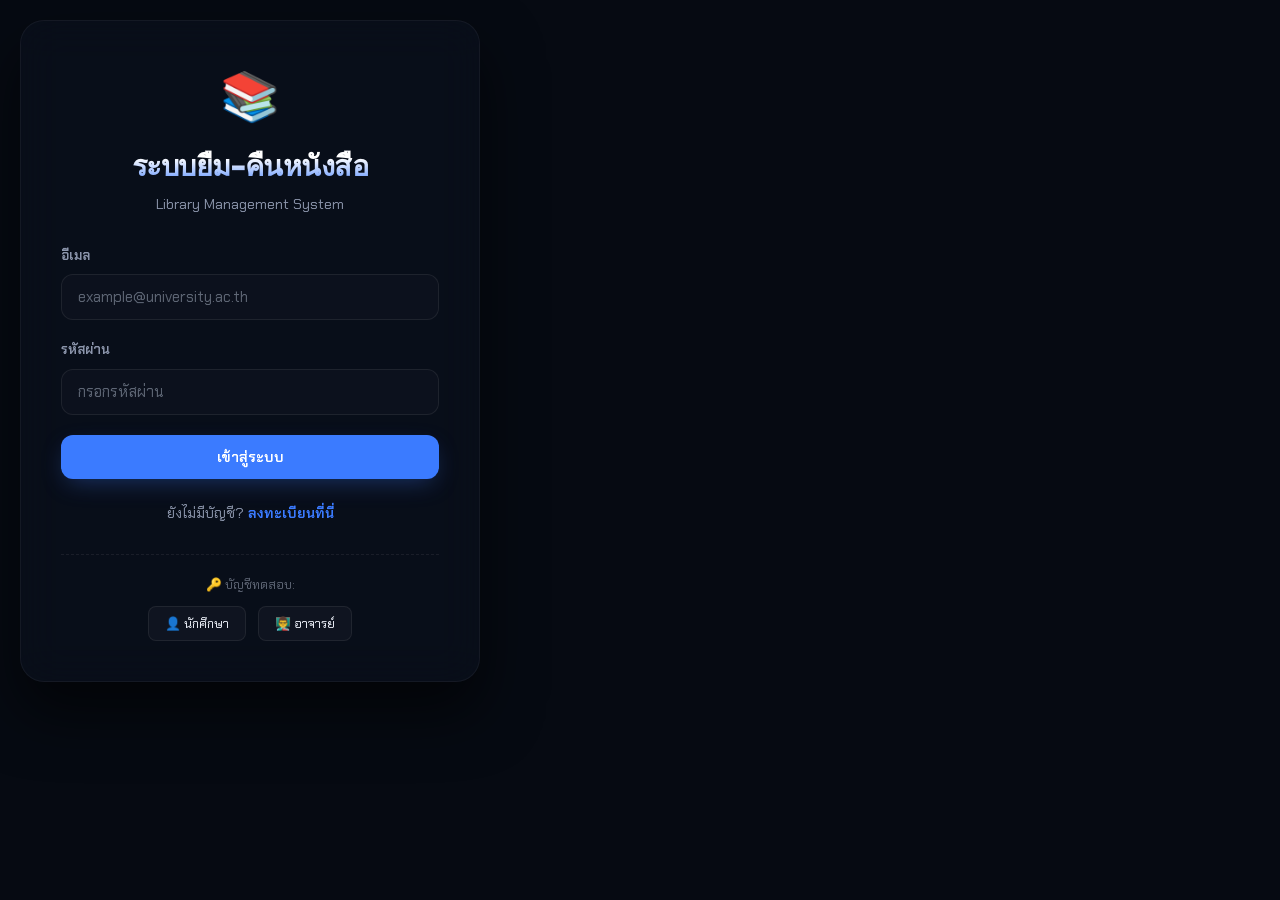
<file: index.html>
<!DOCTYPE html>
<html lang="th">
<head>
    <meta charset="UTF-8">
    <meta name="viewport" content="width=device-width, initial-scale=1.0">
    <title>ระบบยืม-คืนหนังสือ | Library System</title>
    <meta name="description" content="ระบบยืม-คืนหนังสือออนไลน์ พร้อมแจ้งเตือนเกินกำหนดคืน">
    <!-- Google Fonts: Sora (Headings) & Chakra Petch (Thai/Body) -->
    <link rel="preconnect" href="https://fonts.googleapis.com">
    <link rel="preconnect" href="https://fonts.gstatic.com" crossorigin>
    <link href="https://fonts.googleapis.com/css2?family=Chakra+Petch:wght@300;400;500;600;700&family=Sora:wght@400;600;700;800&family=JetBrains+Mono:wght@400;500;600&display=swap" rel="stylesheet">
    <link rel="stylesheet" href="style.css">
</head>
<body>

<!-- ═══════════════════ AUTH VIEWS ═══════════════════ -->

<!-- LOGIN -->
<div class="auth-view view active" id="view-login">
    <div class="auth-card glass">
        <div class="auth-logo line-rise">
            <div class="auth-logo-icon">📚</div>
            <h1 class="gradient-text">ระบบยืม-คืนหนังสือ</h1>
            <p>Library Management System</p>
        </div>
        <form id="login-form" autocomplete="off">
            <div class="form-group line-rise">
                <label for="login-email">อีเมล</label>
                <input type="email" id="login-email" class="form-input" placeholder="example@university.ac.th" required>
            </div>
            <div class="form-group line-rise">
                <label for="login-password">รหัสผ่าน</label>
                <input type="password" id="login-password" class="form-input" placeholder="กรอกรหัสผ่าน" required>
            </div>
            <div id="login-error" class="form-error" style="display:none"></div>
            <button type="submit" class="btn btn-primary btn-block line-rise" id="login-submit">
                <span>เข้าสู่ระบบ</span>
            </button>
        </form>
        <div class="auth-footer line-rise">
            <p>ยังไม่มีบัญชี? <a href="#" id="goto-register">ลงทะเบียนที่นี่</a></p>
        </div>
        <div class="auth-demo line-rise">
            <p>🔑 บัญชีทดสอบ:</p>
            <div class="demo-accounts">
                <button class="demo-btn" data-email="student@university.ac.th" data-pass="student123">👤 นักศึกษา</button>
                <button class="demo-btn" data-email="teacher@university.ac.th" data-pass="teacher123">👨‍🏫 อาจารย์</button>
            </div>
        </div>
    </div>
</div>

<!-- REGISTER -->
<div class="auth-view view" id="view-register">
    <div class="auth-card glass">
        <div class="auth-logo line-rise">
            <div class="auth-logo-icon">📝</div>
            <h1 class="gradient-text">ลงทะเบียนผู้ใช้ใหม่</h1>
            <p>สร้างบัญชีเพื่อเริ่มยืมหนังสือ</p>
        </div>
        <form id="register-form" autocomplete="off">
            <div class="form-group line-rise">
                <label for="reg-fullname">ชื่อ-นามสกุล</label>
                <input type="text" id="reg-fullname" class="form-input" placeholder="ชื่อจริง นามสกุล" required>
                <div class="field-error" id="err-fullname"></div>
            </div>
            <div class="form-group line-rise">
                <label for="reg-email">อีเมล</label>
                <input type="email" id="reg-email" class="form-input" placeholder="example@university.ac.th" required>
                <div class="field-error" id="err-email"></div>
            </div>
            <div class="form-group line-rise">
                <label for="reg-password">รหัสผ่าน <span class="hint">(อย่างน้อย 8 ตัวอักษร)</span></label>
                <input type="password" id="reg-password" class="form-input" placeholder="กรอกรหัสผ่าน" required minlength="8">
                <div class="field-error" id="err-password"></div>
            </div>
            <div class="form-group line-rise">
                <label for="reg-confirm">ยืนยันรหัสผ่าน</label>
                <input type="password" id="reg-confirm" class="form-input" placeholder="กรอกรหัสผ่านอีกครั้ง" required>
                <div class="field-error" id="err-confirm"></div>
            </div>
            <div id="register-error" class="form-error" style="display:none"></div>
            <button type="submit" class="btn btn-primary btn-block line-rise" id="register-submit">
                <span>ลงทะเบียน</span>
            </button>
        </form>
        <div class="auth-footer line-rise">
            <p>มีบัญชีแล้ว? <a href="#" id="goto-login">เข้าสู่ระบบ</a></p>
        </div>
    </div>
</div>

<!-- VERIFY EMAIL -->
<div class="auth-view view" id="view-verify">
    <div class="auth-card glass">
        <div class="auth-logo line-rise">
            <div class="auth-logo-icon">📧</div>
            <h1 class="gradient-text">ยืนยันอีเมล</h1>
            <p>เราได้ส่งลิงก์ยืนยันไปที่อีเมลของคุณแล้ว</p>
        </div>
        <div class="verify-info line-rise">
            <div class="verify-email-display" id="verify-email-display">email@example.com</div>
            <p class="verify-text">สถานะบัญชี: <span class="badge badge-warning" id="verify-status">รอยืนยัน (pending)</span></p>
            <p class="verify-note">ในระบบจริง คุณจะได้รับลิงก์ยืนยันทางอีเมล<br>สำหรับ Demo กดปุ่มด้านล่างเพื่อจำลองการยืนยัน</p>
        </div>
        <button class="btn btn-primary btn-block line-rise" id="verify-btn">
            ✅ จำลองคลิกยืนยันอีเมล
        </button>
        <div id="verify-success" class="form-success" style="display:none">
            ยืนยันสำเร็จ! กำลังเปลี่ยนเส้นทาง...
        </div>
    </div>
</div>

<!-- ═══════════════════ APP LAYOUT ═══════════════════ -->
<div class="app-layout" id="app-layout" style="display:none">

    <!-- SIDEBAR -->
    <aside class="sidebar" id="sidebar">
        <div class="sidebar-header">
            <div class="sidebar-logo">
                <span class="sidebar-logo-icon">📚</span>
                <span class="sidebar-logo-text">Library System</span>
            </div>
            <button class="sidebar-close" id="sidebar-close" aria-label="Close menu">✕</button>
        </div>
        <nav class="sidebar-nav" id="sidebar-nav">
            <a href="#" class="nav-link active" data-view="dashboard">
                <span class="nav-icon">📊</span>
                <span class="nav-text">แดชบอร์ด</span>
            </a>
            <a href="#" class="nav-link" data-view="catalog">
                <span class="nav-icon">📖</span>
                <span class="nav-text">รายการหนังสือ</span>
            </a>
            <a href="#" class="nav-link" data-view="my-borrows">
                <span class="nav-icon">📋</span>
                <span class="nav-text">หนังสือที่ยืมอยู่</span>
                <span class="nav-badge" id="borrow-count" style="display:none">0</span>
            </a>
            <a href="#" class="nav-link" data-view="notifications">
                <span class="nav-icon">🔔</span>
                <span class="nav-text">การแจ้งเตือน</span>
                <span class="nav-badge nav-badge-danger" id="notif-count" style="display:none">0</span>
            </a>
            <!-- Teacher only -->
            <a href="#" class="nav-link teacher-only" data-view="overdue-manage" style="display:none">
                <span class="nav-icon">⚠️</span>
                <span class="nav-text">จัดการเกินกำหนด</span>
                <span class="nav-badge nav-badge-danger" id="escalated-count" style="display:none">0</span>
            </a>
            <a href="diagrams.html" class="nav-link" id="nav-link-diagrams">
                <span class="nav-icon">📐</span>
                <span class="nav-text">แผนภาพระบบ (UML)</span>
            </a>
        </nav>
        <div class="sidebar-footer">
            <div class="sidebar-user">
                <div class="user-avatar" id="sidebar-avatar">👤</div>
                <div class="user-info">
                    <div class="user-name" id="sidebar-name">ชื่อผู้ใช้</div>
                    <div class="user-role" id="sidebar-role">บทบาท</div>
                </div>
            </div>
            <button class="btn btn-secondary btn-sm" id="logout-btn">ออกจากระบบ</button>
        </div>
    </aside>

    <!-- MAIN CONTENT -->
    <div class="main-content">
        <!-- Top Bar -->
        <header class="topbar">
            <button class="hamburger" id="hamburger" aria-label="Open menu">
                <span></span><span></span><span></span>
            </button>
            <h2 class="topbar-title" id="topbar-title">แดชบอร์ด</h2>
            <div class="topbar-actions">
                <button class="topbar-notif" id="topbar-notif" title="การแจ้งเตือน">
                    🔔
                    <span class="notif-dot" id="notif-dot" style="display:none"></span>
                </button>
                <div class="topbar-user">
                    <span id="topbar-name">ผู้ใช้</span>
                </div>
            </div>
        </header>

        <!-- Content Area -->
        <div class="content-area">

            <!-- ─── DASHBOARD ─── -->
            <div class="view active" id="view-dashboard">
                <!-- Bento Grid Layout for Stats -->
                <div class="stats-grid" id="stats-grid">
                    <div class="stat-card stat-blue card reveal">
                        <div class="stat-icon">📖</div>
                        <div class="stat-value stat-num" id="stat-total-books" data-target="0">0</div>
                        <div class="stat-label">หนังสือทั้งหมด</div>
                    </div>
                    <div class="stat-card stat-emerald card reveal">
                        <div class="stat-icon">📋</div>
                        <div class="stat-value stat-num" id="stat-my-borrows" data-target="0">0</div>
                        <div class="stat-label">กำลังยืมอยู่</div>
                    </div>
                    <div class="stat-card stat-amber card reveal">
                        <div class="stat-icon">⏰</div>
                        <div class="stat-value stat-num" id="stat-overdue" data-target="0">0</div>
                        <div class="stat-label">เกินกำหนดคืน</div>
                    </div>
                    <div class="stat-card stat-red card reveal">
                        <div class="stat-icon">🔔</div>
                        <div class="stat-value stat-num" id="stat-alerts" data-target="0">0</div>
                        <div class="stat-label">แจ้งเตือนยังไม่อ่าน</div>
                    </div>
                </div>

                <!-- Scheduler Button & Time Simulation -->
                <div class="card reveal" id="scheduler-card" style="margin-bottom: 20px;">
                    <div class="card-header">
                        <h3>⏰ ระบบตรวจสอบอัตโนมัติ (Scheduler) & ระบบจำลองเวลา</h3>
                    </div>
                    <div class="card-body">
                        <p class="scheduler-desc">จำลองการทำงานของ Scheduler ที่ตรวจสอบหนังสือเกินกำหนดทุกวัน เวลา 08:00 น. ตรงกับ <strong>Sequence Diagram ข้อ 1-15</strong></p>
                        
                        <div class="simulation-panel" style="background: rgba(255,255,255,0.02); border: 1px solid var(--border-subtle); padding: 20px; border-radius: 16px; margin-bottom: 24px;">
                            <h4 style="margin-bottom: 12px; font-weight: 700; color: #a5b4fc; display: flex; align-items: center; gap: 8px; font-family: var(--font-display);">⚙️ ตั้งค่าจำลองวันที่ปัจจุบัน (Time Travel)</h4>
                            <div class="form-group" style="margin-bottom: 12px;">
                                <label for="sim-date-input" style="font-size: 0.85rem; color: var(--text-secondary); margin-bottom: 6px;">จำลองวันที่ปัจจุบันของระบบ:</label>
                                <input type="date" id="sim-date-input" class="form-input" style="max-width: 250px;">
                            </div>
                            <p style="font-size: 0.8rem; color: var(--text-secondary); line-height: 1.5; margin: 0;">
                                💡 *คำแนะนำ: หนังสือ b1 (เลยกำหนด 7 วัน) และ b3 (เลยกำหนด 13 วัน) มีวันครบกำหนดค้างไว้เมื่อหลายวันก่อนตามวันปัจจุบันของคุณ หากคุณต้องการจำลองเวลาล่วงหน้าไปอีกเพื่อทดสอบการเปลี่ยนสถานะหรือการยกระดับ (escalation > 7 วัน) คุณสามารถเลือกวันที่ที่ต้องการได้ที่นี่*
                            </p>
                        </div>

                        <button class="btn btn-primary" id="run-scheduler-btn">
                            🔍 ตรวจสอบหนังสือเกินกำหนดตอนนี้
                        </button>
                        <div id="scheduler-log" class="scheduler-log" style="display:none"></div>
                    </div>
                </div>

                <!-- Recent Activity -->
                <div class="card reveal" style="margin-bottom: 20px;">
                    <div class="card-header">
                        <h3>📋 กิจกรรมล่าสุด</h3>
                    </div>
                    <div class="card-body">
                        <div id="recent-activity" class="activity-list">
                            <div class="empty-state">
                                <div class="empty-icon">📭</div>
                                <p>ยังไม่มีกิจกรรม</p>
                            </div>
                        </div>
                    </div>
                </div>

                <!-- Bento Process Timeline เส้นจุด -->
                <div class="card reveal" style="margin-bottom: 20px;">
                    <div class="card-header">
                        <h4 class="timeline-section-title">🎓 ระบบทำงานอย่างไร</h4>
                        <h3 class="gradient-text">📋 ขั้นตอนการทำงานของระบบยืม-คืน</h3>
                    </div>
                    <div class="card-body">
                        <div class="timeline">
                            <div class="timeline-item">
                                <div class="timeline-dot">01</div>
                                <div class="timeline-title">ลงทะเบียน / ล็อกอิน</div>
                                <div class="timeline-desc">ยืนยันตัวตนเข้าสู่ระบบด้วยอีเมลมหาวิทยาลัย</div>
                            </div>
                            <div class="timeline-item">
                                <div class="timeline-dot">02</div>
                                <div class="timeline-title">ค้นหา & กดยืม</div>
                                <div class="timeline-desc">เลือกยืมหนังสือที่ว่าง พร้อมยืนยันด้วยรหัสผ่านอีกครั้ง</div>
                            </div>
                            <div class="timeline-item">
                                <div class="timeline-dot">03</div>
                                <div class="timeline-title">ตรวจสอบล่าช้า</div>
                                <div class="timeline-desc">ระบบอัตโนมัติ (Scheduler) คอยรันตรวจประวัติทุกวันเวลา 8:00 น.</div>
                            </div>
                            <div class="timeline-item">
                                <div class="timeline-dot">04</div>
                                <div class="timeline-title">เตือนภัย & ยกระดับ</div>
                                <div class="timeline-desc">เตือนทางระบบและอีเมล หากล่าช้าเกิน 7 วันจะส่งเรื่องให้อาจารย์</div>
                            </div>
                            <div class="timeline-item">
                                <div class="timeline-dot">05</div>
                                <div class="timeline-title">ส่งคืนหนังสือ</div>
                                <div class="timeline-desc">คืนหนังสือเพื่อเคลียร์สถานะประวัติ และปรับปรุงเป็นสถานะว่าง</div>
                            </div>
                        </div>
                    </div>
                </div>
            </div>

            <!-- ─── BOOK CATALOG ─── -->
            <div class="view" id="view-catalog">
                <div class="catalog-header">
                    <div class="search-box">
                        <input type="text" id="book-search" class="form-input" placeholder="🔍 ค้นหาหนังสือ...">
                    </div>
                    <div class="filter-group">
                        <select id="category-filter" class="form-input form-select">
                            <option value="">ทุกหมวดหมู่</option>
                        </select>
                    </div>
                </div>
                <div class="book-grid" id="book-grid">
                    <!-- Books rendered by JS -->
                </div>
            </div>

            <!-- ─── MY BORROWS ─── -->
            <div class="view" id="view-my-borrows">
                <div id="borrows-list" class="borrows-list">
                    <!-- Rendered by JS -->
                </div>
            </div>

            <!-- ─── NOTIFICATIONS ─── -->
            <div class="view" id="view-notifications">
                <div id="notif-list" class="notif-list">
                    <!-- Rendered by JS -->
                </div>
            </div>

            <!-- ─── OVERDUE MANAGEMENT (TEACHER) ─── -->
            <div class="view" id="view-overdue-manage">
                <div class="overdue-stats" id="overdue-stats">
                    <!-- Rendered by JS -->
                </div>
                <div class="card">
                    <div class="card-header">
                        <h3>📋 รายชื่อนักศึกษาที่เกินกำหนด (escalated = true)</h3>
                    </div>
                    <div class="card-body">
                        <div class="table-responsive">
                            <table class="data-table" id="overdue-table">
                                <thead>
                                    <tr>
                                        <th>นักศึกษา</th>
                                        <th>หนังสือ</th>
                                        <th>วันที่ยืม</th>
                                        <th>วันครบกำหนด</th>
                                        <th>เกินมา (วัน)</th>
                                        <th>สถานะ</th>
                                    </tr>
                                </thead>
                                <tbody id="overdue-tbody">
                                    <!-- Rendered by JS -->
                                </tbody>
                            </table>
                        </div>
                    </div>
                </div>
            </div>

        </div><!-- /content-area -->
    </div><!-- /main-content -->
</div><!-- /app-layout -->

<!-- ═══════════════════ MODAL ═══════════════════ -->
<div class="modal-overlay" id="modal-overlay" style="display:none">
    <div class="modal" id="modal">
        <div class="modal-header">
            <h3 id="modal-title">ยืนยัน</h3>
            <button class="modal-close" id="modal-close">✕</button>
        </div>
        <div class="modal-body" id="modal-body"></div>
        <div class="modal-footer" id="modal-footer"></div>
    </div>
</div>

<!-- ═══════════════════ TOAST ═══════════════════ -->
<div class="toast-container" id="toast-container"></div>

<!-- ═══════════════════ SCRIPTS ═══════════════════ -->
<script src="db.js"></script>
<script src="app.js"></script>
</body>
</html>
</file>
<file: style.css>
/* ==========================================================================
   STYLE.CSS — FUTURISTIC DARK GLASSMORPHISM THEME (CHAKRA PETCH & SORA)
   ========================================================================== */

@import url('https://fonts.googleapis.com/css2?family=Chakra+Petch:wght@300;400;500;600;700&family=Sora:wght@400;600;700;800&family=JetBrains+Mono:wght@400;500;600&display=swap');

:root {
  /* Colors */
  --bg: #060a12;
  --bg-card: rgba(255, 255, 255, 0.02);
  --bg-card-solid: #0b111e;
  --bg-input: rgba(255, 255, 255, 0.02);
  --border-subtle: rgba(255, 255, 255, 0.07);
  --border-medium: rgba(255, 255, 255, 0.15);
  --border-active: rgba(59, 123, 255, 0.4);
  
  --blue: #3b7bff;
  --blue-glow: rgba(59, 123, 255, 0.35);
  --purple: #8b5cf6;
  --purple-glow: rgba(139, 92, 246, 0.3);
  --emerald: #10b981;
  --emerald-glow: rgba(16, 185, 129, 0.3);
  --amber: #f59e0b;
  --amber-glow: rgba(245, 158, 11, 0.3);
  --red: #ef4444;
  --red-glow: rgba(239, 68, 68, 0.4);
  
  --text-primary: #eef2fb;
  --text-secondary: #8b95ab;
  --text-muted: #5e6675;
  
  /* Layout */
  --sidebar-width: 280px;
  --sidebar-collapsed-width: 80px;
  --topbar-height: 80px;
  
  /* Glass effects */
  --glass-blur: blur(12px);
  --glass-border: 1px solid rgba(255, 255, 255, 0.08);
  
  /* Fonts */
  --font-sans: 'Chakra Petch', sans-serif;
  --font-display: 'Sora', sans-serif;
  --font-mono: 'JetBrains Mono', monospace;
  
  /* Transitions */
  --transition-fast: 0.2s cubic-bezier(0.4, 0, 0.2, 1);
  --transition-base: 0.35s cubic-bezier(0.4, 0, 0.2, 1);
  --transition-slow: 0.5s cubic-bezier(0.4, 0, 0.2, 1);
}

/* ============================================
   RESET & BASE STYLES
   ============================================ */
* {
  margin: 0;
  padding: 0;
  box-sizing: border-box;
}

html, body {
  width: 100%;
  height: 100%;
  background-color: var(--bg);
  color: var(--text-primary);
  font-family: var(--font-sans);
  overflow-x: hidden;
  line-height: 1.5;
}

/* Ambient Radial Glow Effect */
body::before {
  content: "";
  position: fixed;
  inset: 0;
  background: 
    radial-gradient(ellipse 1000px 600px at 85% 0%, rgba(59, 123, 255, 0.35), transparent 70%),
    radial-gradient(ellipse 800px 500px at 15% 90%, rgba(139, 92, 246, 0.18), transparent 70%);
  pointer-events: none;
  z-index: -1;
}

/* Grid overlay pattern */
body::after {
  content: "";
  position: fixed;
  inset: 0;
  background-image: 
    linear-gradient(rgba(255, 255, 255, 0.007) 1px, transparent 1px),
    linear-gradient(90deg, rgba(255, 255, 255, 0.007) 1px, transparent 1px);
  background-size: 40px 40px;
  pointer-events: none;
  z-index: -1;
}

h1, h2, h3, h4, h5, h6 {
  font-family: var(--font-display);
  font-weight: 700;
  letter-spacing: -0.02em;
}

a {
  color: inherit;
  text-decoration: none;
}

/* Selection color */
::selection {
  background: rgba(59, 123, 255, 0.3);
  color: #fff;
}

/* Custom Scrollbar */
::-webkit-scrollbar {
  width: 8px;
  height: 8px;
}
::-webkit-scrollbar-track {
  background: var(--bg);
}
::-webkit-scrollbar-thumb {
  background: rgba(255, 255, 255, 0.08);
  border-radius: 4px;
}
::-webkit-scrollbar-thumb:hover {
  background: rgba(255, 255, 255, 0.18);
}

/* ============================================
   TYPOGRAPHY & EFFECTS STYLE
   ============================================ */
.gradient-text {
  background: linear-gradient(180deg, #ffffff 30%, var(--blue) 100%);
  -webkit-background-clip: text;
  -webkit-text-fill-color: transparent;
  background-clip: text;
}

.gradient-purple-text {
  background: linear-gradient(180deg, #ffffff 30%, var(--purple) 100%);
  -webkit-background-clip: text;
  -webkit-text-fill-color: transparent;
  background-clip: text;
}

/* Glassmorphism utility */
.glass {
  background: var(--bg-card);
  border: var(--glass-border);
  backdrop-filter: var(--glass-blur);
  -webkit-backdrop-filter: var(--glass-blur);
}

/* Animations for Entrance */
.line-rise {
  opacity: 0;
  transform: translateY(30px);
  animation: rise 0.8s cubic-bezier(0.16, 1, 0.3, 1) forwards;
}

.line-rise:nth-child(2) { animation-delay: 0.15s; }
.line-rise:nth-child(3) { animation-delay: 0.3s; }
.line-rise:nth-child(4) { animation-delay: 0.45s; }

@keyframes rise {
  to {
    opacity: 1;
    transform: translateY(0);
  }
}

/* ============================================
   AUTH LAYOUT (LOGIN, REGISTER, VERIFY)
   ============================================ */
.auth-view {
  min-height: 100vh;
  display: flex;
  align-items: center;
  justify-content: center;
  padding: 20px;
  position: relative;
  z-index: 1;
}

.auth-card {
  width: 100%;
  max-width: 460px;
  background: rgba(11, 17, 30, 0.6);
  border: 1px solid rgba(255, 255, 255, 0.05);
  backdrop-filter: blur(20px);
  -webkit-backdrop-filter: blur(20px);
  border-radius: 24px;
  padding: 40px;
  box-shadow: 0 30px 60px rgba(0, 0, 0, 0.6);
  animation: authIntro 0.7s cubic-bezier(0.16, 1, 0.3, 1) both;
}

@keyframes authIntro {
  from {
    opacity: 0;
    transform: translateY(40px) scale(0.96);
  }
  to {
    opacity: 1;
    transform: translateY(0) scale(1);
  }
}

.auth-logo {
  text-align: center;
  margin-bottom: 30px;
}

.auth-logo-icon {
  font-size: 3rem;
  margin-bottom: 12px;
  display: inline-block;
  animation: float 4s ease-in-out infinite;
}

@keyframes float {
  0%, 100% { transform: translateY(0); }
  50% { transform: translateY(-8px); }
}

.auth-logo h1 {
  font-size: 1.8rem;
  font-weight: 800;
  margin-bottom: 6px;
  font-family: var(--font-display);
}

.auth-logo p {
  color: var(--text-secondary);
  font-size: 0.9rem;
}

.auth-footer {
  text-align: center;
  margin-top: 24px;
  font-size: 0.9rem;
  color: var(--text-secondary);
}

.auth-footer a {
  color: var(--blue);
  font-weight: 600;
}

.auth-footer a:hover {
  text-decoration: underline;
}

.auth-demo {
  margin-top: 30px;
  border-top: 1px dashed var(--border-subtle);
  padding-top: 20px;
  text-align: center;
}

.auth-demo p {
  font-size: 0.8rem;
  color: var(--text-muted);
  margin-bottom: 12px;
}

.demo-accounts {
  display: flex;
  gap: 12px;
  justify-content: center;
}

.demo-btn {
  background: rgba(255, 255, 255, 0.03);
  border: 1px solid var(--border-subtle);
  border-radius: 8px;
  color: var(--text-primary);
  padding: 8px 16px;
  font-size: 0.8rem;
  cursor: pointer;
  font-family: var(--font-sans);
  transition: all var(--transition-fast);
}

.demo-btn:hover {
  background: rgba(59, 123, 255, 0.1);
  border-color: var(--blue);
  transform: translateY(-2px);
}

/* ============================================
   APP LAYOUT (SIDEBAR + MAIN CONTENT)
   ============================================ */
.app-layout {
  display: flex;
  min-height: 100vh;
  position: relative;
}

/* SIDEBAR */
.sidebar {
  width: var(--sidebar-width);
  background: rgba(6, 10, 18, 0.6);
  border-right: 1px solid var(--border-subtle);
  backdrop-filter: blur(25px);
  -webkit-backdrop-filter: blur(25px);
  display: flex;
  flex-direction: column;
  position: fixed;
  top: 0;
  bottom: 0;
  left: 0;
  z-index: 100;
  transition: transform var(--transition-base);
}

.sidebar-header {
  height: var(--topbar-height);
  padding: 0 24px;
  display: flex;
  align-items: center;
  justify-content: space-between;
  border-bottom: 1px solid var(--border-subtle);
}

.sidebar-logo {
  display: flex;
  align-items: center;
  gap: 12px;
}

.sidebar-logo-icon {
  font-size: 1.6rem;
}

.sidebar-logo-text {
  font-family: var(--font-display);
  font-weight: 800;
  font-size: 1.15rem;
  letter-spacing: -0.01em;
  background: linear-gradient(180deg, #fff, var(--blue));
  -webkit-background-clip: text;
  -webkit-text-fill-color: transparent;
}

.sidebar-close {
  display: none;
  background: none;
  border: none;
  color: var(--text-secondary);
  font-size: 1.2rem;
  cursor: pointer;
}

.sidebar-nav {
  flex: 1;
  padding: 24px 16px;
  display: flex;
  flex-direction: column;
  gap: 8px;
  overflow-y: auto;
}

.nav-link {
  display: flex;
  align-items: center;
  gap: 16px;
  padding: 14px 20px;
  border-radius: 12px;
  color: var(--text-secondary);
  font-weight: 500;
  transition: all var(--transition-fast);
  position: relative;
}

.nav-link:hover {
  color: var(--text-primary);
  background: rgba(255, 255, 255, 0.02);
}

.nav-link.active {
  color: #fff;
  background: rgba(59, 123, 255, 0.08);
  font-weight: 600;
}

.nav-link.active::before {
  content: "";
  position: absolute;
  left: 0;
  top: 15%;
  height: 70%;
  width: 3px;
  background: var(--blue);
  border-radius: 0 4px 4px 0;
  box-shadow: 0 0 10px var(--blue-glow);
}

.nav-icon {
  font-size: 1.2rem;
}

.nav-badge {
  margin-left: auto;
  font-size: 0.75rem;
  padding: 2px 8px;
  border-radius: 20px;
  background: rgba(255, 255, 255, 0.08);
  color: var(--text-primary);
}

.nav-badge-danger {
  background: rgba(239, 68, 68, 0.15);
  color: #f87171;
  border: 1px solid rgba(239, 68, 68, 0.2);
}

.sidebar-footer {
  padding: 20px 16px;
  border-top: 1px solid var(--border-subtle);
  display: flex;
  flex-direction: column;
  gap: 16px;
}

.sidebar-user {
  display: flex;
  align-items: center;
  gap: 12px;
  padding: 8px;
}

.user-avatar {
  width: 40px;
  height: 40px;
  border-radius: 12px;
  background: rgba(255, 255, 255, 0.05);
  display: flex;
  align-items: center;
  justify-content: center;
  font-size: 1.3rem;
  border: 1px solid var(--border-subtle);
}

.user-info {
  flex: 1;
  min-width: 0;
}

.user-name {
  font-weight: 600;
  font-size: 0.9rem;
  white-space: nowrap;
  overflow: hidden;
  text-overflow: ellipsis;
  color: var(--text-primary);
}

.user-role {
  font-size: 0.75rem;
  color: var(--text-secondary);
}

/* MAIN CONTENT */
.main-content {
  flex: 1;
  margin-left: var(--sidebar-width);
  min-width: 0;
  display: flex;
  flex-direction: column;
  min-height: 100vh;
}

.topbar {
  height: var(--topbar-height);
  padding: 0 40px;
  display: flex;
  align-items: center;
  justify-content: space-between;
  border-bottom: 1px solid var(--border-subtle);
  background: rgba(6, 10, 18, 0.4);
  backdrop-filter: var(--glass-blur);
  -webkit-backdrop-filter: var(--glass-blur);
  position: sticky;
  top: 0;
  z-index: 90;
}

.hamburger {
  display: none;
  flex-direction: column;
  gap: 6px;
  background: none;
  border: none;
  cursor: pointer;
  width: 24px;
}

.hamburger span {
  display: block;
  height: 2px;
  width: 100%;
  background-color: var(--text-primary);
  border-radius: 4px;
}

.topbar-title {
  font-size: 1.25rem;
  font-weight: 700;
  font-family: var(--font-display);
}

.topbar-actions {
  display: flex;
  align-items: center;
  gap: 20px;
}

.topbar-notif {
  background: rgba(255, 255, 255, 0.02);
  border: 1px solid var(--border-subtle);
  border-radius: 12px;
  width: 42px;
  height: 42px;
  display: flex;
  align-items: center;
  justify-content: center;
  cursor: pointer;
  position: relative;
  transition: all var(--transition-fast);
}

.topbar-notif:hover {
  background: rgba(255, 255, 255, 0.06);
  border-color: var(--border-medium);
}

.notif-dot {
  position: absolute;
  top: 10px;
  right: 10px;
  width: 8px;
  height: 8px;
  background-color: var(--red);
  border-radius: 50%;
  box-shadow: 0 0 8px var(--red-glow);
}

.topbar-user {
  font-size: 0.9rem;
  font-weight: 500;
  color: var(--text-secondary);
}

.content-area {
  flex: 1;
  padding: 40px;
}

/* ============================================
   VIEWS ENGINE SHOW/HIDE
   ============================================ */
.view {
  display: none;
  animation: viewFadeIn var(--transition-slow) cubic-bezier(0.16, 1, 0.3, 1) both;
}

.view.active {
  display: block;
}

@keyframes viewFadeIn {
  from {
    opacity: 0;
    transform: translateY(16px);
  }
  to {
    opacity: 1;
    transform: translateY(0);
  }
}

/* ============================================
   BENTO GRID & STAT CARDS
   ============================================ */
.stats-grid {
  display: grid;
  grid-template-columns: repeat(4, 1fr);
  gap: 20px;
  margin-bottom: 30px;
}

/* Glassmorphism Card Hover Lift */
.card {
  background: var(--bg-card);
  border: var(--glass-border);
  backdrop-filter: var(--glass-blur);
  -webkit-backdrop-filter: var(--glass-blur);
  border-radius: 20px;
  overflow: hidden;
  transition: transform 0.45s cubic-bezier(0.16, 1, 0.3, 1), box-shadow 0.45s cubic-bezier(0.16, 1, 0.3, 1), border-color 0.3s;
  box-shadow: 0 10px 30px rgba(0, 0, 0, 0.2);
}

.card:hover {
  transform: translateY(-10px);
  box-shadow: 0 25px 50px -12px rgba(0, 0, 0, 0.6);
  border-color: rgba(255, 255, 255, 0.15);
}

/* Scroll Reveal Effect styles */
.card.reveal {
  opacity: 0;
  transform: translateY(24px);
  transition: opacity 0.7s, transform 0.7s cubic-bezier(0.16, 1, 0.3, 1);
}

.card.reveal.show {
  opacity: 1;
  transform: translateY(0);
}

.stat-card {
  padding: 24px;
  position: relative;
}

.stat-card::after {
  content: "";
  position: absolute;
  top: 0;
  left: 0;
  width: 100%;
  height: 3px;
}

.stat-blue::after { background: linear-gradient(90deg, var(--blue), var(--purple)); }
.stat-emerald::after { background: var(--emerald); }
.stat-amber::after { background: var(--amber); }
.stat-red::after { background: var(--red); }

.stat-icon {
  font-size: 1.8rem;
  margin-bottom: 12px;
}

/* Counter Animation Numbers */
.stat-value {
  font-size: 2.2rem;
  font-weight: 800;
  font-family: var(--font-display);
  letter-spacing: -0.03em;
  margin-bottom: 6px;
  background: linear-gradient(180deg, #fff 40%, var(--text-secondary) 100%);
  -webkit-background-clip: text;
  -webkit-text-fill-color: transparent;
}

.stat-blue .stat-value {
  background: linear-gradient(180deg, #fff 40%, var(--blue) 100%);
  -webkit-background-clip: text;
  -webkit-text-fill-color: transparent;
}

.stat-emerald .stat-value {
  background: linear-gradient(180deg, #fff 40%, var(--emerald) 100%);
  -webkit-background-clip: text;
  -webkit-text-fill-color: transparent;
}

.stat-amber .stat-value {
  background: linear-gradient(180deg, #fff 40%, var(--amber) 100%);
  -webkit-background-clip: text;
  -webkit-text-fill-color: transparent;
}

.stat-red .stat-value {
  background: linear-gradient(180deg, #fff 40%, var(--red) 100%);
  -webkit-background-clip: text;
  -webkit-text-fill-color: transparent;
}

.stat-label {
  font-size: 0.85rem;
  color: var(--text-secondary);
  font-weight: 500;
  text-transform: uppercase;
  letter-spacing: 0.05em;
}

/* Card layout blocks */
.card-header {
  padding: 24px 30px;
  border-bottom: 1px solid var(--border-subtle);
  display: flex;
  align-items: center;
  justify-content: space-between;
}

.card-header h3 {
  font-size: 1.1rem;
  font-weight: 700;
  color: var(--text-primary);
}

.card-body {
  padding: 30px;
}

/* ============================================
   DASHBOARD ITEMS: SCHEDULER & TIMELINE
   ============================================ */
.scheduler-desc {
  color: var(--text-secondary);
  font-size: 0.95rem;
  line-height: 1.6;
  margin-bottom: 24px;
}

.scheduler-log {
  background: #03060c;
  border: 1px solid var(--border-subtle);
  border-radius: 12px;
  padding: 16px;
  margin-top: 20px;
  font-family: var(--font-mono);
  font-size: 0.8rem;
  color: #a5b4fc;
  max-height: 240px;
  overflow-y: auto;
  line-height: 1.6;
}

/* TIMELINE PROCESS SECTION */
.timeline-section-title {
  font-size: 0.8rem;
  text-transform: uppercase;
  letter-spacing: 0.08em;
  color: var(--blue);
  margin-bottom: 8px;
  font-weight: 700;
}

.timeline {
  display: flex;
  justify-content: space-between;
  position: relative;
  margin-top: 30px;
}

.timeline::before {
  content: "";
  position: absolute;
  top: 14px;
  left: 20px;
  right: 20px;
  height: 1px;
  background: rgba(255, 255, 255, 0.06);
}

.timeline-item {
  flex: 1;
  text-align: center;
  position: relative;
  padding: 0 10px;
}

.timeline-dot {
  width: 30px;
  height: 30px;
  border-radius: 50%;
  background: #060a12;
  border: 2px solid var(--border-subtle);
  display: flex;
  align-items: center;
  justify-content: center;
  margin: 0 auto 16px;
  font-size: 0.8rem;
  font-weight: 700;
  color: var(--text-muted);
  position: relative;
  z-index: 2;
  transition: all 0.3s;
}

.timeline-item:hover .timeline-dot {
  border-color: var(--blue);
  color: #fff;
  box-shadow: 0 0 15px var(--blue-glow);
}

.timeline-title {
  font-size: 0.85rem;
  font-weight: 700;
  color: var(--text-primary);
  margin-bottom: 6px;
}

.timeline-desc {
  font-size: 0.75rem;
  color: var(--text-secondary);
  line-height: 1.4;
}

/* ============================================
   BOOK CATALOG VIEW
   ============================================ */
.catalog-header {
  display: flex;
  align-items: center;
  justify-content: space-between;
  gap: 20px;
  margin-bottom: 30px;
}

.search-box {
  flex: 1;
  max-width: 480px;
}

.filter-group {
  min-width: 200px;
}

.book-grid {
  display: grid;
  grid-template-columns: repeat(4, 1fr);
  gap: 20px;
}

.book-card {
  display: flex;
  flex-direction: column;
}

.book-card-strip {
  height: 4px;
  width: 100%;
}

.book-card-body {
  padding: 24px;
  flex: 1;
  display: flex;
  flex-direction: column;
}

.book-card-category {
  font-size: 0.7rem;
  font-weight: 700;
  text-transform: uppercase;
  color: var(--blue);
  letter-spacing: 0.05em;
  margin-bottom: 8px;
  display: inline-block;
}

.book-card-title {
  font-size: 1.05rem;
  font-weight: 700;
  color: var(--text-primary);
  margin-bottom: 6px;
  line-height: 1.4;
  height: 2.8em;
  overflow: hidden;
  display: -webkit-box;
  -webkit-line-clamp: 2;
  -webkit-box-orient: vertical;
}

.book-card-author {
  font-size: 0.8rem;
  color: var(--text-secondary);
  margin-bottom: 20px;
}

.book-card-meta {
  margin-top: auto;
  padding-top: 16px;
  border-top: 1px solid var(--border-subtle);
  display: flex;
  justify-content: space-between;
  align-items: center;
  margin-bottom: 20px;
}

.book-card-isbn {
  font-size: 0.75rem;
  color: var(--text-muted);
  font-family: var(--font-mono);
}

.book-card-availability {
  display: flex;
  align-items: center;
  gap: 6px;
  font-size: 0.75rem;
  color: var(--text-secondary);
}

.badge-dot {
  width: 6px;
  height: 6px;
  border-radius: 50%;
  display: inline-block;
}

.badge-dot.available {
  background-color: var(--emerald);
  box-shadow: 0 0 8px var(--emerald-glow);
}

.badge-dot.unavailable {
  background-color: var(--red);
  box-shadow: 0 0 8px var(--red-glow);
}

.book-card-footer {
  margin-top: auto;
}

/* ============================================
   FORMS & INPUTS
   ============================================ */
.form-group {
  display: flex;
  flex-direction: column;
  gap: 8px;
  margin-bottom: 20px;
}

.form-group label {
  font-size: 0.85rem;
  font-weight: 600;
  color: var(--text-secondary);
}

.form-group label .hint {
  font-size: 0.75rem;
  color: var(--text-muted);
  font-weight: 400;
}

.form-input {
  width: 100%;
  padding: 12px 16px;
  background: var(--bg-input);
  border: 1px solid var(--border-subtle);
  border-radius: 12px;
  color: var(--text-primary);
  font-family: var(--font-sans);
  font-size: 0.95rem;
  transition: all var(--transition-fast);
}

.form-input::placeholder {
  color: var(--text-muted);
}

.form-input:hover {
  border-color: var(--border-medium);
}

.form-input:focus {
  outline: none;
  border-color: var(--blue);
  box-shadow: 0 0 0 3px rgba(59, 123, 255, 0.15);
  background: rgba(255, 255, 255, 0.04);
}

.form-input.error {
  border-color: var(--red);
  box-shadow: 0 0 0 3px rgba(239, 68, 68, 0.12);
}

.form-select {
  appearance: none;
  background-image: url("data:image/svg+xml,%3Csvg width='10' height='6' viewBox='0 0 10 6' fill='none' xmlns='http://www.w3.org/2000/svg'%3E%3Cpath d='M1 1L5 5L9 1' stroke='%238b95ab' stroke-width='1.5' stroke-linecap='round' stroke-linejoin='round'/%3E%3C/svg%3E");
  background-repeat: no-repeat;
  background-position: right 16px center;
  padding-right: 40px;
}

.form-error {
  font-size: 0.8rem;
  color: var(--red);
  margin-top: 8px;
  animation: fadeIn var(--transition-fast) both;
}

.field-error {
  font-size: 0.75rem;
  color: var(--red);
  margin-top: 4px;
  display: none;
}

/* ============================================
   BUTTONS (GLOW BUTTONS)
   ============================================ */
.btn {
  display: inline-flex;
  align-items: center;
  justify-content: center;
  gap: 10px;
  padding: 12px 24px;
  font-family: var(--font-sans);
  font-size: 0.9rem;
  font-weight: 600;
  border-radius: 12px;
  border: 1px solid transparent;
  cursor: pointer;
  transition: all 0.25s cubic-bezier(0.16, 1, 0.3, 1);
  white-space: nowrap;
}

.btn:active {
  transform: translateY(0) scale(0.97);
}

.btn:disabled {
  opacity: 0.4;
  cursor: not-allowed;
  transform: none;
}

/* Glowing Blue Button */
.btn-primary {
  background: var(--blue);
  color: #fff;
  box-shadow: 0 8px 24px -6px var(--blue-glow);
}

.btn-primary:hover:not(:disabled) {
  transform: translateY(-3px);
  box-shadow: 0 16px 36px -6px var(--blue-glow);
  background: #4f8aff;
}

.btn-secondary {
  background: rgba(255, 255, 255, 0.03);
  border: 1px solid var(--border-subtle);
  color: var(--text-primary);
}

.btn-secondary:hover:not(:disabled) {
  background: rgba(255, 255, 255, 0.08);
  border-color: var(--border-medium);
  transform: translateY(-2px);
}

.btn-success {
  background: var(--emerald);
  color: #fff;
  box-shadow: 0 8px 24px -6px var(--emerald-glow);
}

.btn-success:hover:not(:disabled) {
  transform: translateY(-3px);
  box-shadow: 0 16px 36px -6px var(--emerald-glow);
}

.btn-danger {
  background: var(--red);
  color: #fff;
  box-shadow: 0 8px 24px -6px var(--red-glow);
}

.btn-danger:hover:not(:disabled) {
  transform: translateY(-3px);
  box-shadow: 0 16px 36px -6px var(--red-glow);
}

.btn-block {
  width: 100%;
  display: flex;
}

.btn-sm {
  padding: 8px 16px;
  font-size: 0.8rem;
  border-radius: 8px;
}

/* ============================================
   TABLES & LISTS
   ============================================ */
.table-responsive {
  width: 100%;
  overflow-x: auto;
}

.data-table {
  width: 100%;
  border-collapse: collapse;
  text-align: left;
}

.data-table th {
  padding: 16px 20px;
  font-family: var(--font-display);
  font-size: 0.8rem;
  font-weight: 700;
  text-transform: uppercase;
  letter-spacing: 0.05em;
  color: var(--text-secondary);
  border-bottom: 1px solid var(--border-subtle);
}

.data-table td {
  padding: 20px;
  border-bottom: 1px solid var(--border-subtle);
  font-size: 0.9rem;
  color: var(--text-secondary);
}

.data-table tr:hover td {
  background: rgba(255, 255, 255, 0.007);
  color: var(--text-primary);
}

.data-table tr:last-child td {
  border-bottom: none;
}

/* Badges */
.badge {
  display: inline-flex;
  align-items: center;
  gap: 4px;
  padding: 4px 10px;
  border-radius: 20px;
  font-size: 0.75rem;
  font-weight: 600;
  white-space: nowrap;
}

.badge-success {
  background: rgba(16, 185, 129, 0.1);
  color: var(--emerald);
  border: 1px solid rgba(16, 185, 129, 0.2);
}

.badge-warning {
  background: rgba(245, 158, 11, 0.1);
  color: var(--amber);
  border: 1px solid rgba(245, 158, 11, 0.2);
}

.badge-danger {
  background: rgba(239, 68, 68, 0.1);
  color: var(--red);
  border: 1px solid rgba(239, 68, 68, 0.2);
}

.badge-danger.pulse {
  animation: pulseDanger 2s ease-in-out infinite;
}

@keyframes pulseDanger {
  0%, 100% {
    box-shadow: 0 0 0 0 rgba(239, 68, 68, 0.4);
  }
  50% {
    box-shadow: 0 0 10px 4px rgba(239, 68, 68, 0.2);
  }
}

/* ============================================
   NOTIFICATIONS CARDS (ESCALATED / NORMAL)
   ============================================ */
.notif-list {
  display: flex;
  flex-direction: column;
  gap: 20px;
}

.diagram-card {
  transition: all var(--transition-base);
}

.overdue-danger-card {
  border: 1px solid rgba(239, 68, 68, 0.35) !important;
  box-shadow: 0 0 15px rgba(239, 68, 68, 0.15) !important;
  background: linear-gradient(135deg, rgba(11, 17, 30, 0.8), rgba(239, 68, 68, 0.05)) !important;
  animation: dangerPulseBorder 3s infinite alternate;
}

@keyframes dangerPulseBorder {
  0% {
    border-color: rgba(239, 68, 68, 0.3);
    box-shadow: 0 0 10px rgba(239, 68, 68, 0.1);
  }
  100% {
    border-color: rgba(239, 68, 68, 0.65);
    box-shadow: 0 0 20px rgba(239, 68, 68, 0.255);
  }
}

/* ============================================
   RECENT ACTIVITY LIST
   ============================================ */
.activity-list {
  display: flex;
  flex-direction: column;
}

.activity-item {
  display: flex;
  align-items: flex-start;
  gap: 16px;
  padding: 16px 20px;
  border-bottom: 1px solid var(--border-subtle);
  transition: background var(--transition-fast);
}

.activity-item:last-child {
  border-bottom: none;
}

.activity-icon {
  width: 36px;
  height: 36px;
  border-radius: 10px;
  display: flex;
  align-items: center;
  justify-content: center;
  font-size: 1.1rem;
  flex-shrink: 0;
}

.activity-icon.borrow {
  background: rgba(59, 123, 255, 0.1);
  color: var(--blue);
}

.activity-icon.return {
  background: rgba(16, 185, 129, 0.1);
  color: var(--emerald);
}

.activity-icon.overdue {
  background: rgba(239, 68, 68, 0.1);
  color: var(--red);
}

.activity-content {
  flex: 1;
  min-width: 0;
}

.activity-text {
  font-size: 0.9rem;
  color: var(--text-primary);
}

.activity-time {
  font-size: 0.75rem;
  color: var(--text-muted);
  margin-top: 4px;
}

/* Empty state styling */
.empty-state {
  display: flex;
  flex-direction: column;
  align-items: center;
  justify-content: center;
  padding: 60px 20px;
  text-align: center;
}

.empty-icon {
  font-size: 3rem;
  margin-bottom: 16px;
  color: var(--text-muted);
}

/* ============================================
   MODALS (GLASS POD)
   ============================================ */
.modal-overlay {
  position: fixed;
  inset: 0;
  background: rgba(3, 5, 10, 0.7);
  backdrop-filter: blur(12px);
  -webkit-backdrop-filter: blur(12px);
  display: flex;
  align-items: center;
  justify-content: center;
  z-index: 5000;
  padding: 20px;
  opacity: 0;
  visibility: hidden;
  transition: all var(--transition-base);
}

.modal-overlay.active {
  opacity: 1;
  visibility: visible;
}

.modal {
  background: var(--bg-card-solid);
  border: var(--glass-border);
  border-radius: 24px;
  width: 100%;
  max-width: 500px;
  box-shadow: 0 30px 60px rgba(0, 0, 0, 0.8);
  overflow: hidden;
  display: flex;
  flex-direction: column;
  transform: scale(0.95) translateY(16px);
  transition: transform var(--transition-base);
}

.modal-overlay.active .modal {
  transform: scale(1) translateY(0);
}

.modal-header {
  padding: 24px 30px 16px;
  display: flex;
  align-items: center;
  justify-content: space-between;
}

.modal-close {
  background: none;
  border: none;
  color: var(--text-secondary);
  font-size: 1.5rem;
  cursor: pointer;
  transition: color var(--transition-fast);
}

.modal-close:hover {
  color: #fff;
}

.modal-body {
  padding: 10px 30px 24px;
  overflow-y: auto;
}

.modal-body p {
  color: var(--text-secondary);
  line-height: 1.6;
}

.modal-footer {
  padding: 16px 30px 24px;
  border-top: 1px solid var(--border-subtle);
  display: flex;
  justify-content: flex-end;
  gap: 12px;
}

/* ============================================
   TOASTS
   ============================================ */
.toast-container {
  position: fixed;
  bottom: 30px;
  right: 30px;
  display: flex;
  flex-direction: column-reverse;
  gap: 12px;
  z-index: 6000;
  pointer-events: none;
}

.toast {
  background: rgba(11, 17, 30, 0.85);
  border: var(--glass-border);
  backdrop-filter: var(--glass-blur);
  -webkit-backdrop-filter: var(--glass-blur);
  border-radius: 16px;
  padding: 16px 20px;
  display: flex;
  align-items: center;
  gap: 16px;
  box-shadow: 0 20px 40px rgba(0, 0, 0, 0.4);
  pointer-events: auto;
  min-width: 320px;
  max-width: 420px;
  animation: toastSlideIn 0.45s cubic-bezier(0.16, 1, 0.3, 1) both;
  position: relative;
  overflow: hidden;
}

@keyframes toastSlideIn {
  from {
    opacity: 0;
    transform: translateX(40px) translateY(0);
  }
  to {
    opacity: 1;
    transform: translateX(0) translateY(0);
  }
}

.toast::before {
  content: "";
  position: absolute;
  left: 0;
  top: 0;
  bottom: 0;
  width: 4px;
}

.toast-success::before { background-color: var(--emerald); }
.toast-error::before { background-color: var(--red); }
.toast-warning::before { background-color: var(--amber); }
.toast-info::before { background-color: var(--blue); }

.toast-icon {
  font-size: 1.25rem;
}

.toast-message {
  font-size: 0.85rem;
  font-weight: 500;
  color: var(--text-primary);
}

@keyframes fadeOut {
  to {
    opacity: 0;
    transform: translateY(10px);
  }
}

/* ============================================
   RESPONSIVE DESIGN
   ============================================ */
@media (max-width: 1200px) {
  .stats-grid {
    grid-template-columns: repeat(2, 1fr);
  }
  
  .book-grid {
    grid-template-columns: repeat(3, 1fr);
  }
}

@media (max-width: 1024px) {
  .sidebar {
    transform: translateX(-100%);
  }
  
  .sidebar.active {
    transform: translateX(0);
  }
  
  .sidebar-close {
    display: block;
  }
  
  .main-content {
    margin-left: 0;
  }
  
  .hamburger {
    display: flex;
  }
}

@media (max-width: 768px) {
  .topbar {
    padding: 0 20px;
  }
  
  .content-area {
    padding: 20px;
  }
  
  .stats-grid {
    grid-template-columns: 1fr;
  }
  
  .book-grid {
    grid-template-columns: repeat(2, 1fr);
  }
  
  .catalog-header {
    flex-direction: column;
    align-items: stretch;
  }
  
  .search-box, .filter-group {
    max-width: none;
  }
  
  .timeline {
    flex-direction: column;
    gap: 30px;
  }
  
  .timeline::before {
    top: 0;
    bottom: 0;
    left: 15px;
    width: 1px;
    height: auto;
  }
  
  .timeline-item {
    text-align: left;
    padding-left: 45px;
  }
  
  .timeline-dot {
    margin: 0;
    position: absolute;
    left: 0;
    top: 0;
  }
}

@media (max-width: 480px) {
  .book-grid {
    grid-template-columns: 1fr;
  }
  
  .auth-card {
    padding: 24px;
  }
}
</file>
